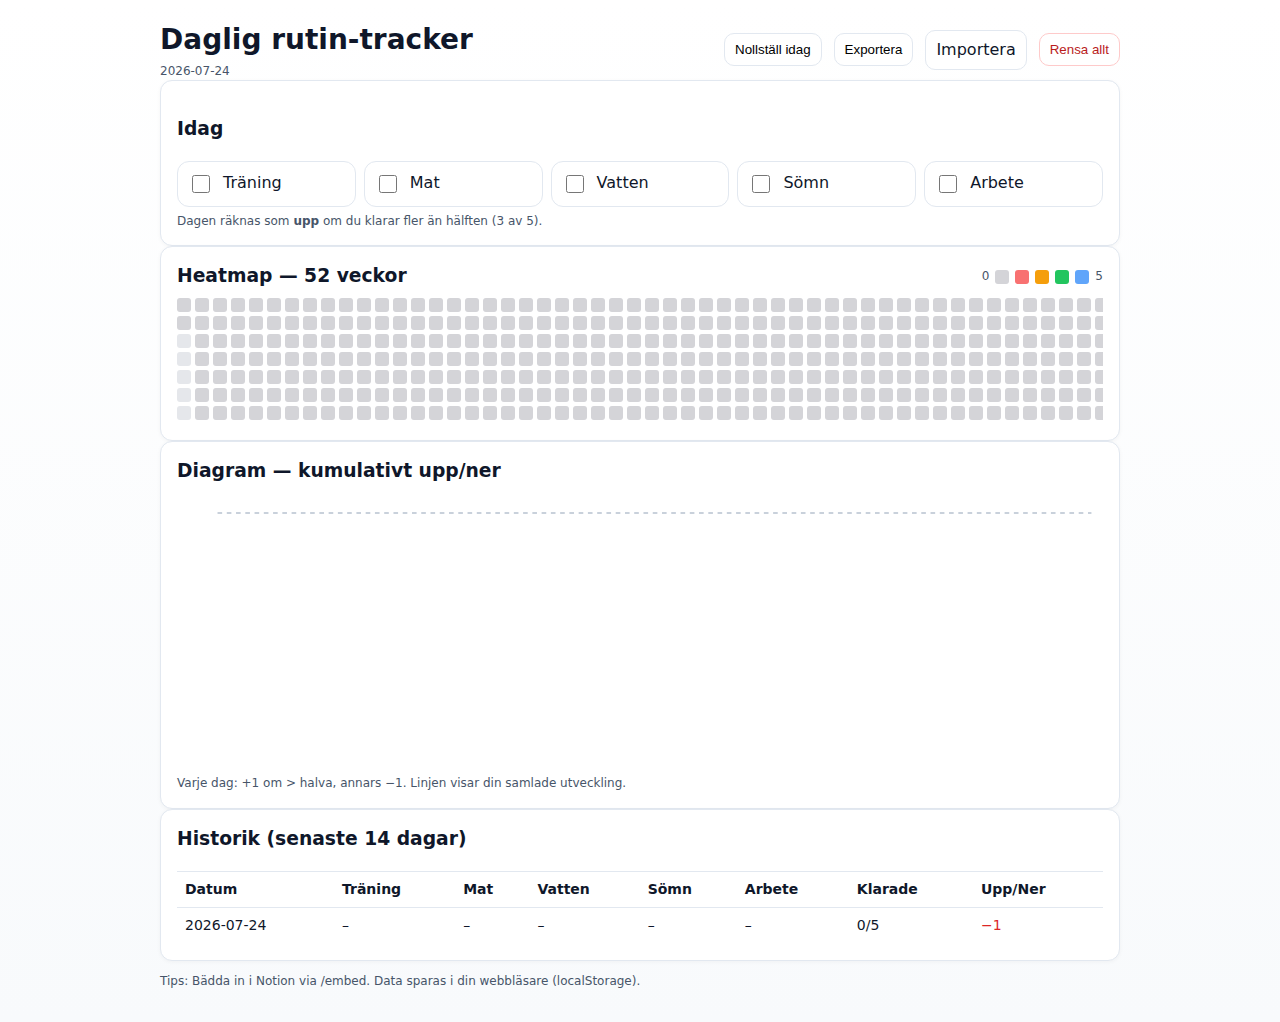
<file: index.html>
<!doctype html>
<html lang="sv">
<head>
  <meta charset="utf-8" />
  <meta name="viewport" content="width=device-width,initial-scale=1" />
  <title>Daglig rutin-tracker</title>
  <style>
    :root{
      --bg:#f8fafc; --card:#fff; --ink:#0f172a; --muted:#475569; --border:#e2e8f0;
      --ok:#16a34a; --bad:#dc2626;
      --c0:#d4d4d8; --c1:#f87171; --c2:#f59e0b; --c3:#22c55e; --c4:#60a5fa; --c5:#6366f1;
    }
    *{box-sizing:border-box}
    body{margin:0;background:linear-gradient(#fff,var(--bg));color:var(--ink);font:16px/1.4 system-ui,-apple-system,Segoe UI,Roboto,Ubuntu}
    .wrap{max-width:1000px;margin:auto;padding:20px}
    h1{margin:0 0 4px;font-size:28px}
    .muted{color:var(--muted);font-size:12px}
    .row{display:flex;gap:12px;align-items:center;flex-wrap:wrap}
    .card{background:var(--card);border:1px solid var(--border);border-radius:12px;box-shadow:0 1px 4px rgba(0,0,0,.04);padding:16px}
    .grid{display:grid;gap:8px}
    .btn{border:1px solid var(--border);background:#fff;border-radius:10px;padding:8px 10px;cursor:pointer}
    .btn:hover{box-shadow:0 1px 4px rgba(0,0,0,.08)}
    .btn.danger{border-color:#fecaca;color:#b91c1c}
    .checklist{display:grid;grid-template-columns:repeat(5,minmax(120px,1fr));gap:8px}
    .item{display:flex;gap:10px;align-items:center;border:1px solid var(--border);border-radius:12px;padding:10px}
    .item input{width:18px;height:18px}
    /* heatmap */
    .hm-legend{display:flex;align-items:center;gap:6px;font-size:12px;color:var(--muted)}
    .hm{display:flex;gap:4px;overflow:auto;padding-bottom:4px}
    .hm-col{display:flex;flex-direction:column;gap:4px}
    .hm-cell{width:14px;height:14px;border-radius:3px;background:#e5e7eb}
    .c0{background:var(--c0)} .c1{background:var(--c1)} .c2{background:var(--c2)}
    .c3{background:var(--c3)} .c4{background:var(--c4)} .c5{background:var(--c5)}
    /* table */
    table{width:100%;border-collapse:collapse;font-size:14px}
    th,td{padding:8px;border-top:1px solid var(--border);text-align:left}
    .good{color:var(--ok)} .bad{color:var(--bad)}
    /* chart */
    .chart{width:100%;height:260px}
    @media (max-width:720px){
      .checklist{grid-template-columns:repeat(2,1fr)}
    }
  </style>
</head>
<body>
  <div class="wrap">
    <header class="row" style="justify-content:space-between">
      <div>
        <h1>Daglig rutin-tracker</h1>
        <div class="muted" id="today"></div>
      </div>
      <div class="row">
        <button class="btn" id="btn-reset">Nollställ idag</button>
        <button class="btn" id="btn-export">Exportera</button>
        <label class="btn"><input type="file" id="file" accept="application/json" style="display:none">Importera</label>
        <button class="btn danger" id="btn-clear">Rensa allt</button>
      </div>
    </header>

    <section class="card">
      <h3>Idag</h3>
      <div class="checklist" id="checklist"></div>
      <div class="muted" style="margin-top:6px">
        Dagen räknas som <b>upp</b> om du klarar fler än hälften (3 av 5).
      </div>
    </section>

    <section class="card">
      <div class="row" style="justify-content:space-between;margin-bottom:8px">
        <h3 style="margin:0">Heatmap — 52 veckor</h3>
        <div class="hm-legend">
          <span>0</span>
          <span class="hm-cell c0"></span>
          <span class="hm-cell c1"></span>
          <span class="hm-cell c2"></span>
          <span class="hm-cell c3"></span>
          <span class="hm-cell c4"></span>
          <span>5</span>
        </div>
      </div>
      <div class="hm" id="heatmap"></div>
    </section>

    <section class="card">
      <h3 style="margin-top:0">Diagram — kumulativt upp/ner</h3>
      <svg class="chart" id="chart" viewBox="0 0 800 260" preserveAspectRatio="none"></svg>
      <div class="muted" style="margin-top:6px">
        Varje dag: +1 om > halva, annars −1. Linjen visar din samlade utveckling.
      </div>
    </section>

    <section class="card">
      <h3 style="margin-top:0">Historik (senaste 14 dagar)</h3>
      <div style="overflow:auto">
        <table id="table">
          <thead>
            <tr>
              <th>Datum</th>
              <th>Träning</th><th>Mat</th><th>Vatten</th><th>Sömn</th><th>Arbete</th>
              <th>Klarade</th><th>Upp/Ner</th>
            </tr>
          </thead>
          <tbody></tbody>
        </table>
      </div>
    </section>

    <footer class="muted" style="padding:12px 0">
      Tips: Bädda in i Notion via /embed. Data sparas i din webbläsare (localStorage).
    </footer>
  </div>

  <script>
    // ---- Helpers ----
    const ROUTINES = ["Träning","Mat","Vatten","Sömn","Arbete"];
    const STORAGE_KEY = "routine-tracker-v2";
    const $ = sel => document.querySelector(sel);
    const todayIso = () => new Date().toISOString().slice(0,10);
    const fmt = d => d;

    function loadStore(){
      try{
        const raw = localStorage.getItem(STORAGE_KEY);
        if(!raw) throw 0;
        const s = JSON.parse(raw);
        if(!Array.isArray(s.days)) throw 0;
        return s;
      }catch{
        const empty = Object.fromEntries(ROUTINES.map(r=>[r,false]));
        return { routines:[...ROUTINES], days:[{date:todayIso(), checks:empty}], version:1 };
      }
    }
    function saveStore(s){ localStorage.setItem(STORAGE_KEY, JSON.stringify(s)); }

    // ---- State ----
    let store = loadStore();
    const today = todayIso();
    $("#today").textContent = today;

    // Ensure today exists
    (function ensureToday(){
      if(!store.days.find(d=>d.date===today)){
        const empty = Object.fromEntries(ROUTINES.map(r=>[r,false]));
        store.days.push({date:today, checks:empty});
        saveStore(store);
      }
    })();

    // If tab stays past midnight, roll over
    setInterval(()=>{
      const t = todayIso();
      if(!store.days.find(d=>d.date===t)){
        const empty = Object.fromEntries(ROUTINES.map(r=>[r,false]));
        store.days.push({date:t, checks:empty});
        saveStore(store);
        $("#today").textContent = t;
        renderAll();
      }
    }, 60*1000);

    // ---- UI: Checklist ----
    function renderChecklist(){
      const cont = $("#checklist");
      cont.innerHTML = "";
      const todayEntry = store.days.find(d=>d.date===todayIso());
      ROUTINES.forEach(r=>{
        const wrap = document.createElement("label");
        wrap.className = "item";
        const cb = document.createElement("input");
        cb.type = "checkbox";
        cb.checked = !!todayEntry.checks[r];
        cb.addEventListener("change", ()=>{
          todayEntry.checks[r] = cb.checked;
          saveStore(store);
          renderStats();
        });
        const txt = document.createElement("span");
        txt.textContent = r;
        wrap.appendChild(cb); wrap.appendChild(txt);
        cont.appendChild(wrap);
      });
    }

    // ---- Stats + History ----
    function perDay(){
      return store.days
        .slice().sort((a,b)=>a.date<b.date?-1:1)
        .map(d=>{
          const completed = Object.values(d.checks).filter(Boolean).length;
          const success = completed > ROUTINES.length/2;
          return {date:d.date, completed, success};
        });
    }

    function cumulative(series){
      let score = 0;
      return series.map(d=>({date:d.date, score:(score += (d.success?1:-1))}));
    }

    // ---- Heatmap (52 weeks) ----
    function renderHeatmap(){
      const node = $("#heatmap");
      node.innerHTML = "";
      const today = new Date(); today.setHours(0,0,0,0);
      const start = new Date(today); start.setDate(start.getDate()-7*52+1);
      const byDate = new Map(store.days.map(d=>[d.date,d]));
      // Build sequence of days
      const cells = [];
      for(let d=new Date(start); d<=today; d.setDate(d.getDate()+1)){
        const key = d.toISOString().slice(0,10);
        const entry = byDate.get(key);
        const completed = entry ? Object.values(entry.checks).filter(Boolean).length : 0;
        cells.push({date:key, completed});
      }
      // Bucket to weeks (Mon-Sun)
      let week=[], weeks=[];
      for(const c of cells){
        const dt = new Date(c.date+"T00:00:00");
        const day = (dt.getDay()+6)%7; // 0=Mon
        if(day===0 && week.length){ weeks.push(week); week=[]; }
        week.push(c);
      }
      if(week.length) weeks.push(week);

      // Draw
      weeks.forEach(w=>{
        const col = document.createElement("div"); col.className="hm-col";
        for(let i=0;i<7;i++){
          const cell = w[i];
          const div = document.createElement("div");
          let cls = "hm-cell";
          if(cell){
            const n = Math.min(cell.completed,5);
            cls += " c"+n;
            div.title = `${cell.date}: ${cell.completed} av ${ROUTINES.length}`;
          }
          div.className = cls;
          col.appendChild(div);
        }
        node.appendChild(col);
      });
    }

    // ---- Chart (SVG) ----
    function renderChart(){
      const svg = $("#chart");
      svg.innerHTML = "";
      const stats = perDay();
      const series = cumulative(stats);
      if(series.length===0){ return; }

      const W = 800, H = 260, PADL=35, PADR=10, PADT=10, PADB=24;
      const x = (i)=> PADL + ( (W-PADL-PADR) * (i/(series.length-1||1)) );
      const y = (v)=>{
        const min = Math.min(0, ...series.map(s=>s.score));
        const max = Math.max(0, ...series.map(s=>s.score));
        const rng = (max-min)||1;
        return H-PADB - ( (H-PADT-PADB) * ((v-min)/rng) );
      };

      // Axis 0-line
      const y0 = y(0);
      const zero = document.createElementNS("http://www.w3.org/2000/svg","line");
      zero.setAttribute("x1", PADL); zero.setAttribute("x2", W-PADR);
      zero.setAttribute("y1", y0); zero.setAttribute("y2", y0);
      zero.setAttribute("stroke", "#94a3b8"); zero.setAttribute("stroke-dasharray","4 4");
      svg.appendChild(zero);

      // Path
      let d = "";
      series.forEach((p,i)=>{
        const X = x(i), Y = y(p.score);
        d += (i? " L":"M")+X+" "+Y;
      });
      const path = document.createElementNS("http://www.w3.org/2000/svg","path");
      path.setAttribute("d", d);
      path.setAttribute("fill","none");
      path.setAttribute("stroke","#0ea5e9");
      path.setAttribute("stroke-width","2");
      svg.appendChild(path);
    }

    // ---- Table ----
    function renderTable(){
      const tbody = $("#table tbody");
      tbody.innerHTML = "";
      const stats = perDay().slice(-14);
      stats.forEach(d=>{
        const tr = document.createElement("tr");
        const tds = [];
        tds.push(cell(d.date));
        const entry = store.days.find(x=>x.date===d.date);
        ["Träning","Mat","Vatten","Sömn","Arbete"].forEach(r=>{
          tds.push(cell(entry && entry.checks[r] ? "✓" : "–"));
        });
        tds.push(cell(`${d.completed}/${ROUTINES.length}`));
        tds.push(cell(d.success?"+1":"−1", d.success?"good":"bad"));
        tds.forEach(td=>tr.appendChild(td));
        tbody.appendChild(tr);
      });
      function cell(txt, cls){ const td=document.createElement("td"); td.textContent=txt; if(cls) td.className=cls; return td; }
    }

    function renderStats(){
      renderHeatmap();
      renderChart();
      renderTable();
    }

    function renderAll(){
      renderChecklist();
      renderStats();
    }

    // ---- Buttons ----
    $("#btn-reset").addEventListener("click", ()=>{
      const t = store.days.find(d=>d.date===todayIso());
      ROUTINES.forEach(r=>t.checks[r]=false);
      saveStore(store); renderAll();
    });

    $("#btn-clear").addEventListener("click", ()=>{
      if(!confirm("Återställ allt? Detta raderar all historik.")) return;
      const empty = Object.fromEntries(ROUTINES.map(r=>[r,false]));
      store = { routines:[...ROUTINES], days:[{date:todayIso(), checks:empty}], version:1 };
      saveStore(store); renderAll();
    });

    $("#btn-export").addEventListener("click", ()=>{
      const blob = new Blob([JSON.stringify(store,null,2)], {type:"application/json"});
      const url = URL.createObjectURL(blob);
      const a = document.createElement("a");
      a.href = url; a.download = `routine-tracker-${todayIso()}.json`; a.click();
      URL.revokeObjectURL(url);
    });

    document.getElementById("file").addEventListener("change", (e)=>{
      const f = e.target.files?.[0]; if(!f) return;
      const reader = new FileReader();
      reader.onload = ()=>{
        try{
          const data = JSON.parse(String(reader.result));
          if(!data.days || !data.routines) throw 0;
          store = data; saveStore(store); renderAll();
        }catch{ alert("Kunde inte läsa filen."); }
      };
      reader.readAsText(f); e.target.value = "";
    });

    // ---- Initial render ----
    renderAll();
  </script>
</body>
</html>
</file>
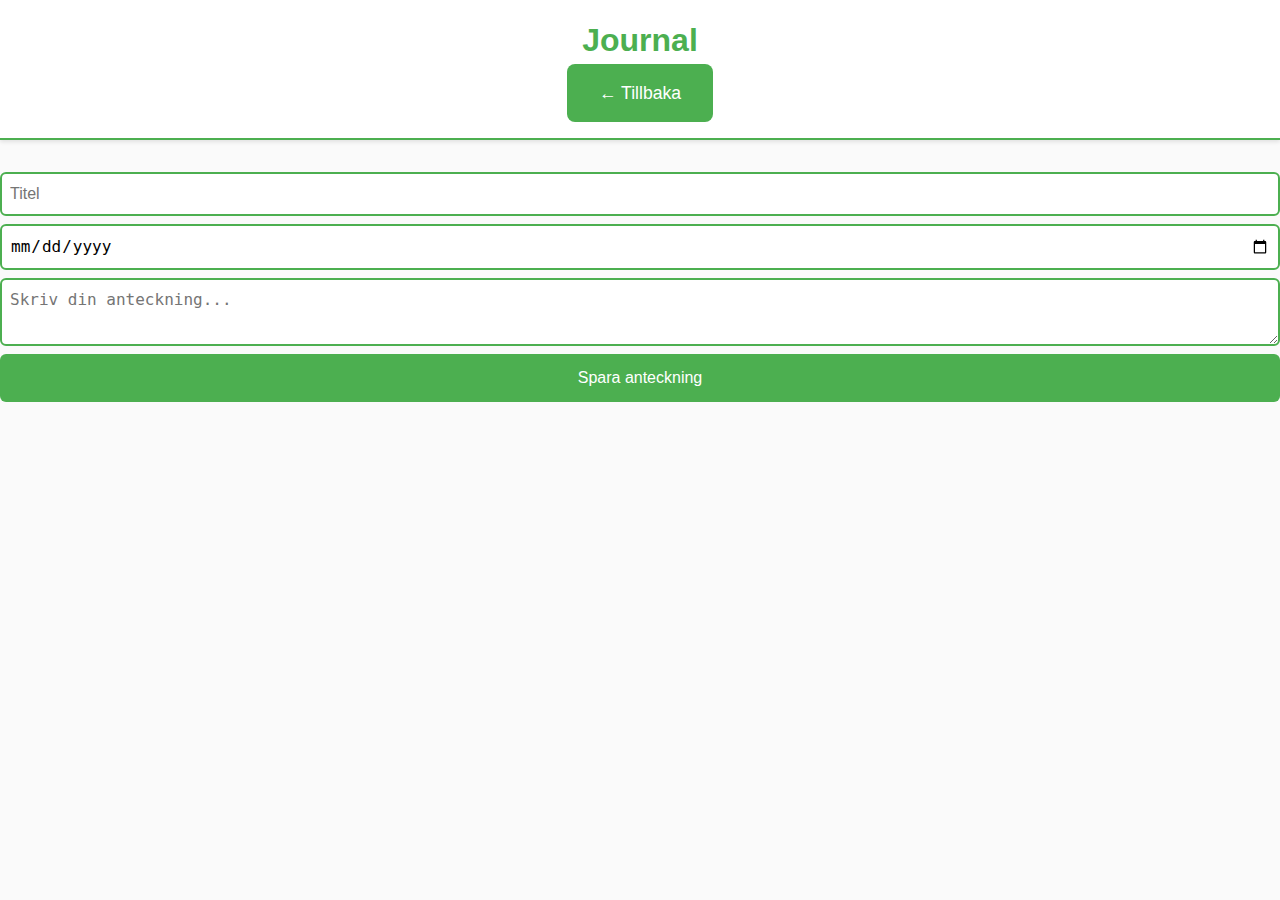
<file: journal.html>
<!DOCTYPE html>
<html lang="sv">
<head>
  <meta charset="UTF-8" />
  <meta name="viewport" content="width=device-width, initial-scale=1.0" />
  <title>Journal</title>
  <link rel="stylesheet" href="style.css" />
</head>
<body>
  <header class="app-header">
    <h1>Journal</h1>
    <a href="index.html" class="journal-link">← Tillbaka</a>
  </header>

  <main class="journal-section">
    <form id="journal-form">
      <input type="text" id="journal-title" placeholder="Titel" required />
      <input type="date" id="journal-date" required />
      <textarea id="journal-text" placeholder="Skriv din anteckning..." required></textarea>
      <button type="submit">Spara anteckning</button>
    </form>
    <div id="journal-entries"></div>
  </main>

  <script src="journal.js" defer></script>
</body>
</html>
</file>
<file: style.css>
:root {
    --accent-green: #4CAF50;
    --bg-color: #FAFAFA;
    --text-color: #333;
    --font-family: 'Helvetica Neue', Arial, sans-serif;
  }
  * {
    margin: 0;
    padding: 0;
    box-sizing: border-box;
    line-height: 1.5;
  }
  body {
    background-color: var(--bg-color);
    color: var(--text-color);
    font-family: var(--font-family);
    display: flex;
    flex-direction: column;
    min-height: 100vh;
  }
  header.app-header {
    background-color: #fff;
    border-bottom: 2px solid var(--accent-green);
    padding: 1rem;
    text-align: center;
    box-shadow: 0 2px 4px rgba(0,0,0,0.1);
  }
  header.app-header h1 {
    font-size: 1.5rem;
    color: var(--accent-green);
  }
  @media (min-width: 600px) {
    header.app-header h1 {
      font-size: 2rem;
    }
  }

  .todo-container {
    padding: 1rem;
    max-width: 600px;
    margin: 0 auto;
    flex: 1;
  }
  
  #todo-form {
    display: flex;
    gap: 0.5rem;
    margin-bottom: 1rem;
  }
  
  #todo-input {
    flex: 1;
    padding: 0.5rem;
    font-size: 1rem;
    border: 2px solid var(--accent-green);
    border-radius: 6px;
  }
  
  #todo-form button {
    background-color: var(--accent-green);
    color: white;
    border: none;
    padding: 0.5rem 1rem;
    font-size: 1.2rem;
    border-radius: 6px;
    cursor: pointer;
  }
  
  #todo-list {
    list-style: none;
    padding: 0;
  }
  
  .todo-item {
    display: flex;
    justify-content: space-between;
    align-items: center;
    background: white;
    border: 1px solid #ddd;
    padding: 0.75rem;
    border-radius: 6px;
    margin-bottom: 0.5rem;
    box-shadow: 0 1px 3px rgba(0,0,0,0.05);
  }
  
  .todo-text {
    flex: 1;
  }
  
  .todo-item.done .todo-text {
    text-decoration: line-through;
    color: gray;
  }
  
  .complete-btn,
  .delete-btn {
    background: none;
    border: none;
    font-size: 1.2rem;
    cursor: pointer;
    margin-left: 0.5rem;
  }
  
  .complete-btn {
    color: var(--accent-green);
  }
  
  .delete-btn {
    color: crimson;
  }

  .journal-section {
    margin-top: 2rem;
  }
  
  #journal-form {
    display: flex;
    flex-direction: column;
    gap: 0.5rem;
    margin-bottom: 1rem;
  }
  
  #journal-form input,
  #journal-form textarea {
    padding: 0.5rem;
    border: 2px solid var(--accent-green);
    border-radius: 6px;
    font-size: 1rem;
  }
  
  #journal-form button {
    background-color: var(--accent-green);
    color: white;
    border: none;
    padding: 0.75rem;
    font-size: 1rem;
    border-radius: 6px;
    cursor: pointer;
  }
  
  .journal-entry {
    background: white;
    border: 1px solid #ddd;
    padding: 1rem;
    border-radius: 6px;
    margin-bottom: 1rem;
  }
  
  .journal-header {
    display: flex;
    justify-content: space-between;
    align-items: center;
  }
  
  .journal-buttons {
    margin-top: 0.5rem;
  }
  
  .journal-buttons button {
    margin-right: 0.5rem;
    padding: 0.3rem 0.6rem;
    font-size: 0.9rem;
    border: none;
    border-radius: 4px;
    cursor: pointer;
  }
  
  .edit-btn {
    background-color: #ffc107;
    color: #000;
  }
  
  .delete-btn {
    background-color: crimson;
    color: white;
  }
  
  .toggle-btn {
    background-color: #e0e0e0;
    color: #000;
  }
  
  .nav-buttons {
    margin-top: 2rem;
    text-align: center;
  }
  
  .journal-link {
    background-color: var(--accent-green);
    color: white;
    padding: 1rem 2rem;
    border-radius: 8px;
    text-decoration: none;
    font-size: 1.1rem;
    display: inline-block;
  }
</file>
